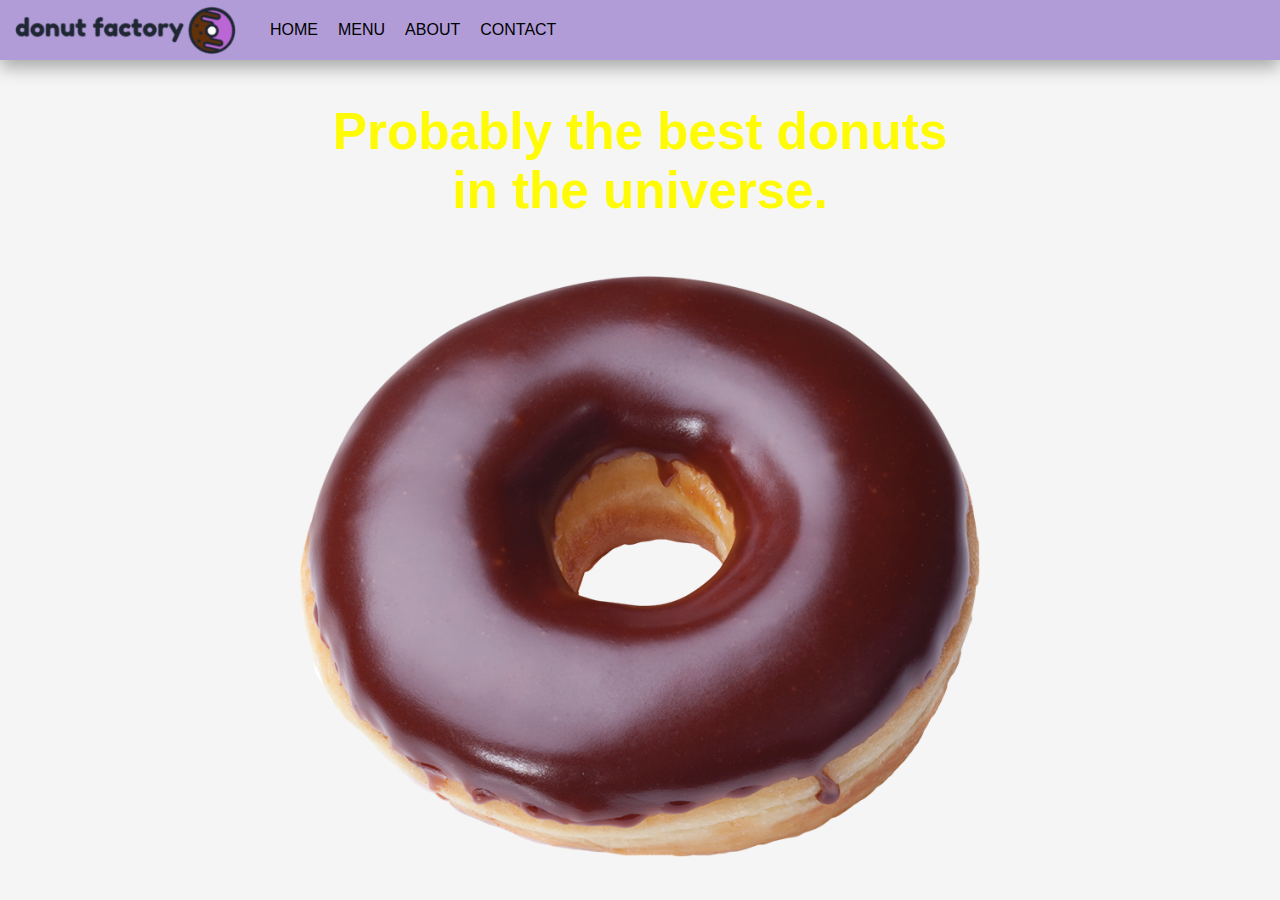
<file: index.html>
<!DOCTYPE html>
<html lang="en">
<head>
    <meta charset="UTF-8">
    <meta name="viewport" content="width=device-width, initial-scale=1.0">
    <meta http-equiv="X-UA-Compatible" content="ie=edge">
    <title>donut factory</title>
    <link rel="stylesheet" href="./src/style.css">
    <link rel="apple-touch-icon" sizes="180x180" href="src/apple-touch-icon.png">
    <link rel="icon" type="image/png" sizes="32x32" href="src/favicon-32x32.png">
    <link rel="icon" type="image/png" sizes="16x16" href="src/favicon-16x16.png">
    <link rel="manifest" href="/site.webmanifest">
</head>
<body class="index-body">
    <div class="container">
        <div class="logo">
            <a href="#"><img src="src/donut_logo3RC2.png" alt="logo"></a>
        </div>
        <div class="navbar">
            <div class="icon-bar" onclick="show()">
                <i></i>
                <i></i>
                <i></i>
            </div>
            <ul id="nav-lists">
                <li class="close"><span onclick="hide()">×</span></li>
                <li onclick="redirect()"><a href="#">home</a></li>
                <li><a href="https://mcdominik.github.io/donut_site/menu.html">menu</a></li>
                <li><a href="https://mcdominik.github.io/donut_site/about.html">about</a></li>
                <li><a href="https://mcdominik.github.io/donut_site/contact.html">contact</a></li>
            </ul>
        </div>
    </div>

    <div class="content">
        <h1 class="title">Probably the best donuts in the universe.</h1>
        <div id="donut-container">
            <img id="main-image" class="main-image" src="src/donut.png" alt="image">
        </div>
    </div>

    <script src="src/app.js"></script>
</body>
</html>
</file>
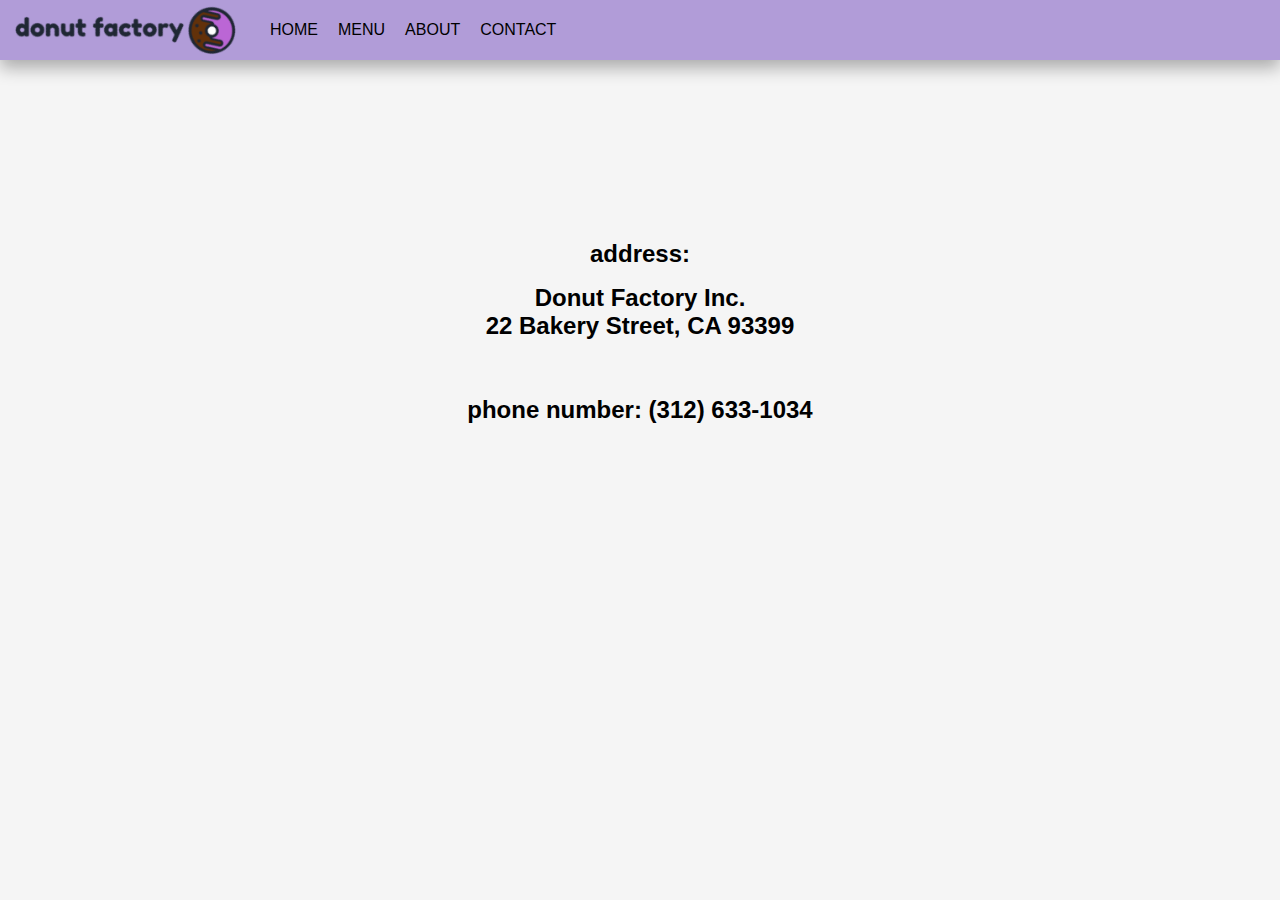
<file: contact.html>
<!DOCTYPE html>
<html lang="en">
<head>
    <meta charset="UTF-8">
    <meta name="viewport" content="width=device-width, initial-scale=1.0">
    <meta http-equiv="X-UA-Compatible" content="ie=edge">
    <title>donut factory</title>
    <link rel="stylesheet" href="src/style.css">
    <link rel="apple-touch-icon" sizes="180x180" href="src/apple-touch-icon.png">
    <link rel="icon" type="image/png" sizes="32x32" href="src/favicon-32x32.png">
    <link rel="icon" type="image/png" sizes="16x16" href="src/favicon-16x16.png">
    <link rel="manifest" href="/site.webmanifest">
</head>
<body>
    <div class="container">
        <div class="logo">
            <a href="#"><img src="src/donut_logo3RC2.png" alt="logo"></a>
        </div>
        <div class="navbar">
            <div class="icon-bar" onclick="show()">
                <i></i>
                <i></i>
                <i></i>
            </div>
            <ul id="nav-lists">
                <li class="close"><span onclick="hide()">×</span></li>
                <li><a href="https://mcdominik.github.io/donut_site/">home</a></li>
                <li><a href="https://mcdominik.github.io/donut_site/menu.html">menu</a></li>
                <li><a href="https://mcdominik.github.io/donut_site/about.html">about</a></li>
                <li onclick="redirect()"><a href="#">contact</a></li>
            </ul>
        </div>
    </div>
    <div class="content">
        <h3>address:</h3>
        <h2 class="contact-info">Donut Factory Inc.<br>
            22 Bakery Street, CA 93399<br><br><br>
            phone number: (312) 633-1034
        </h2>
    </div>

    <script src="src/app.js"></script>
</body>
</html>
</file>
<file: src/style.css>
*,
*::before,
*::after {
  /* --navbar-color: #ffc100; */
  /* --navbar-color: gray; */
  --navbar-color: #B19CD8;
  --body-color: whitesmoke;
  box-sizing: border-box;
  font-family: sans-serif;
  margin: 0;
  padding: 0;
  text-decoration: none;
  transition: all .2s linear;
}

.container {
  background-color: var(--navbar-color);
  display: flex;
  flex-wrap: wrap;
  align-items: center;
  overflow: hidden;
  box-shadow: 0 .5rem 1rem rgba(0,0,0, .3);
}

.container .logo {
  max-width: 250px;
  padding: 0 10px;
  overflow: hidden;
}

.container .logo a {
  display: flex;
  flex-wrap: wrap;
  align-items: center;
  height: 60px;
}

.container .logo a img {
  max-width: 100%;
  max-height: 60px;
}

.container .navbar {
  display: flex;
  flex-wrap: wrap;
  flex: 1;
  padding: 0 10px;
}

.container .navbar ul {
  display: flex;
  flex-wrap: wrap;
  list-style: none;
}

.container .navbar ul li a {
  color: black;
  /* color: yellow; */
  text-transform: uppercase;
  display: block;
  height: 60px;
  line-height: 60px;
  cursor: pointer;
  padding: 0 10px;
}

.container .navbar ul li a:hover {
  color: #ffffff;
  background-color: black;
}

.container .navbar ul .close {
  display: none;
  text-align: right;
  padding: 10px;
}

.container .navbar ul .close span {
  font-size: 40px;
  display: inline-block;
  border: 1px solid #cccccc;
  padding: 0 10px;
  cursor: pointer;
}

.container .navbar .icon-bar {
  padding: 18px 8px;
  width: 50px;
  height: 60px;
  display: none;
  flex-direction: column;
  justify-content: space-between;
  cursor: pointer;
}

.container .navbar .icon-bar i {
  background-color: black;
  height: 2px;
}

.container .logo img {
  cursor: default;
}

@media only screen and (max-width: 650px) {
  .container {
    justify-content: space-between;
  }

  .container .logo {
    flex: 1;
  }

  .container .navbar {
    flex: 0;
  }

  .container .navbar ul {
    flex-wrap: nowrap;
    position: fixed;
    left: 100%;
    flex-direction: column;
    background: #ffffff;
    width: 100%;
    height: 100%;
    overflow: auto;
    transition: left .3s;
  }

  .container .navbar ul li a {
    padding: 10px;
    font-size: 16px;
    height: auto;
    line-height: normal;
    color: #555555;
    /* color: yellow; */
    text-align: center;
  }

  .container .navbar ul li a:hover {
    color: black;
    background-color: var(--navbar-color);
  }

  .container .navbar ul .close {
    display: block;
  }

  .container .navbar .icon-bar {
    display: flex;
  }

  .container .navbar ._Menus-show {
    left: 0;
  }
}


body {
  background-color:whitesmoke;
  
}
.index-body {
  background-image: url("https://images.wallpaperscraft.com/image/single/stars_space_dark_139528_1920x1080.jpg");
}
.content {
  max-width: 700px;
  margin: 0 auto;
  padding: 10px;
}

.content .main-image {
  padding-top: 1.5rem;
  width: 100%;
  height: auto;
  animation-name: floating;
  animation-duration: 2.5s;
  animation-iteration-count: infinite;
  animation-timing-function: ease-in-out;
}
@keyframes floating {
  from { transform: translate(0, 0px); }
  65%  { transform: translate(0, 25px); }
  to   { transform: translate(0, -0px); }    
}

.content h1 {
  font-size: 3.2rem;
  text-align: center;
  margin: auto;
  padding: 2rem;
  /* color: #ffc100; */
  color: #fffb05;

}

/* MENU SHEET */

.menu-content{
  margin: 0 auto;
  padding: 3rem;
  background-color: white;
}

.menu-group-heading {
  margin: 0;
  padding-bottom: .3em;
  border-bottom: 2px solid #ccc;
}

.menu-group {
  display: grid;
  grid-template-columns: 1fr;
  gap: 1.5em;
  padding: 1.5em 0;
}

.menu-item {
  display: flex;
}

.menu-item-img {
  width: 80px;
  height: 80px;
  flex-shrink: 0;
  object-fit: cover;
  margin-right: 1.5em;
}

.menu-item-text {
  flex-grow: 1;
}

.menu-item-heading {
  display: flex;
  justify-content: space-between;
  margin: 0;
}

.menu-item-name {
  margin-right: 1.5em;
}

.menu-item-desc {
  line-height: 1.6;
}

@media screen and (min-width: 992px) {
  .menu {
    font-size: 16px;
  }

  .menu-group {
    grid-template-columns: repeat(2, 1fr);
  }

  .menu-item-img {
    height: 7rem;
    width: auto;
  }
}

/* CONTACT SHEET */

.content .about {
  margin-top: 30%;
  font-size: 1.4rem;
  text-align: center;
}

.content .contact-info {
  margin-top: 1rem;
  text-align: center;
}

.content h3 {
  margin-top: 25%;
  font-size: 1.5rem;
  text-align: center;
  justify-content: center;
}
</file>
